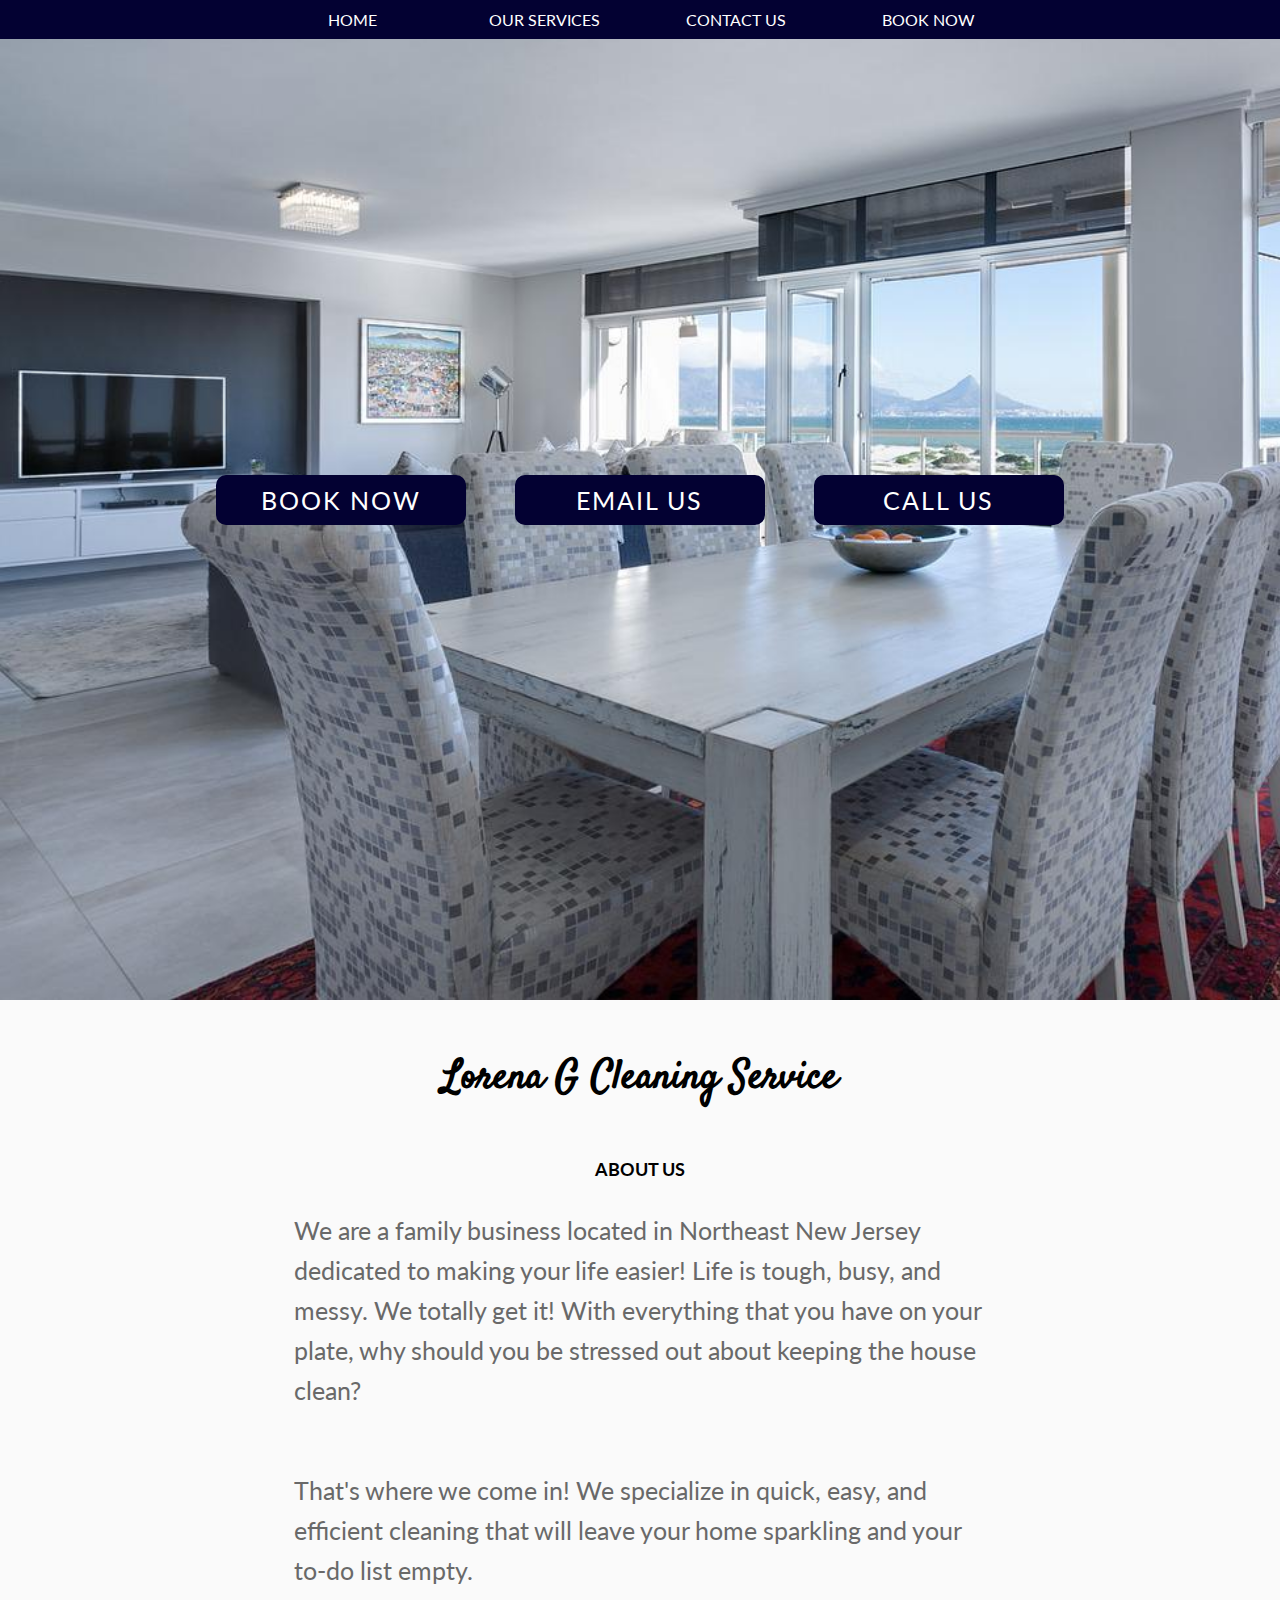
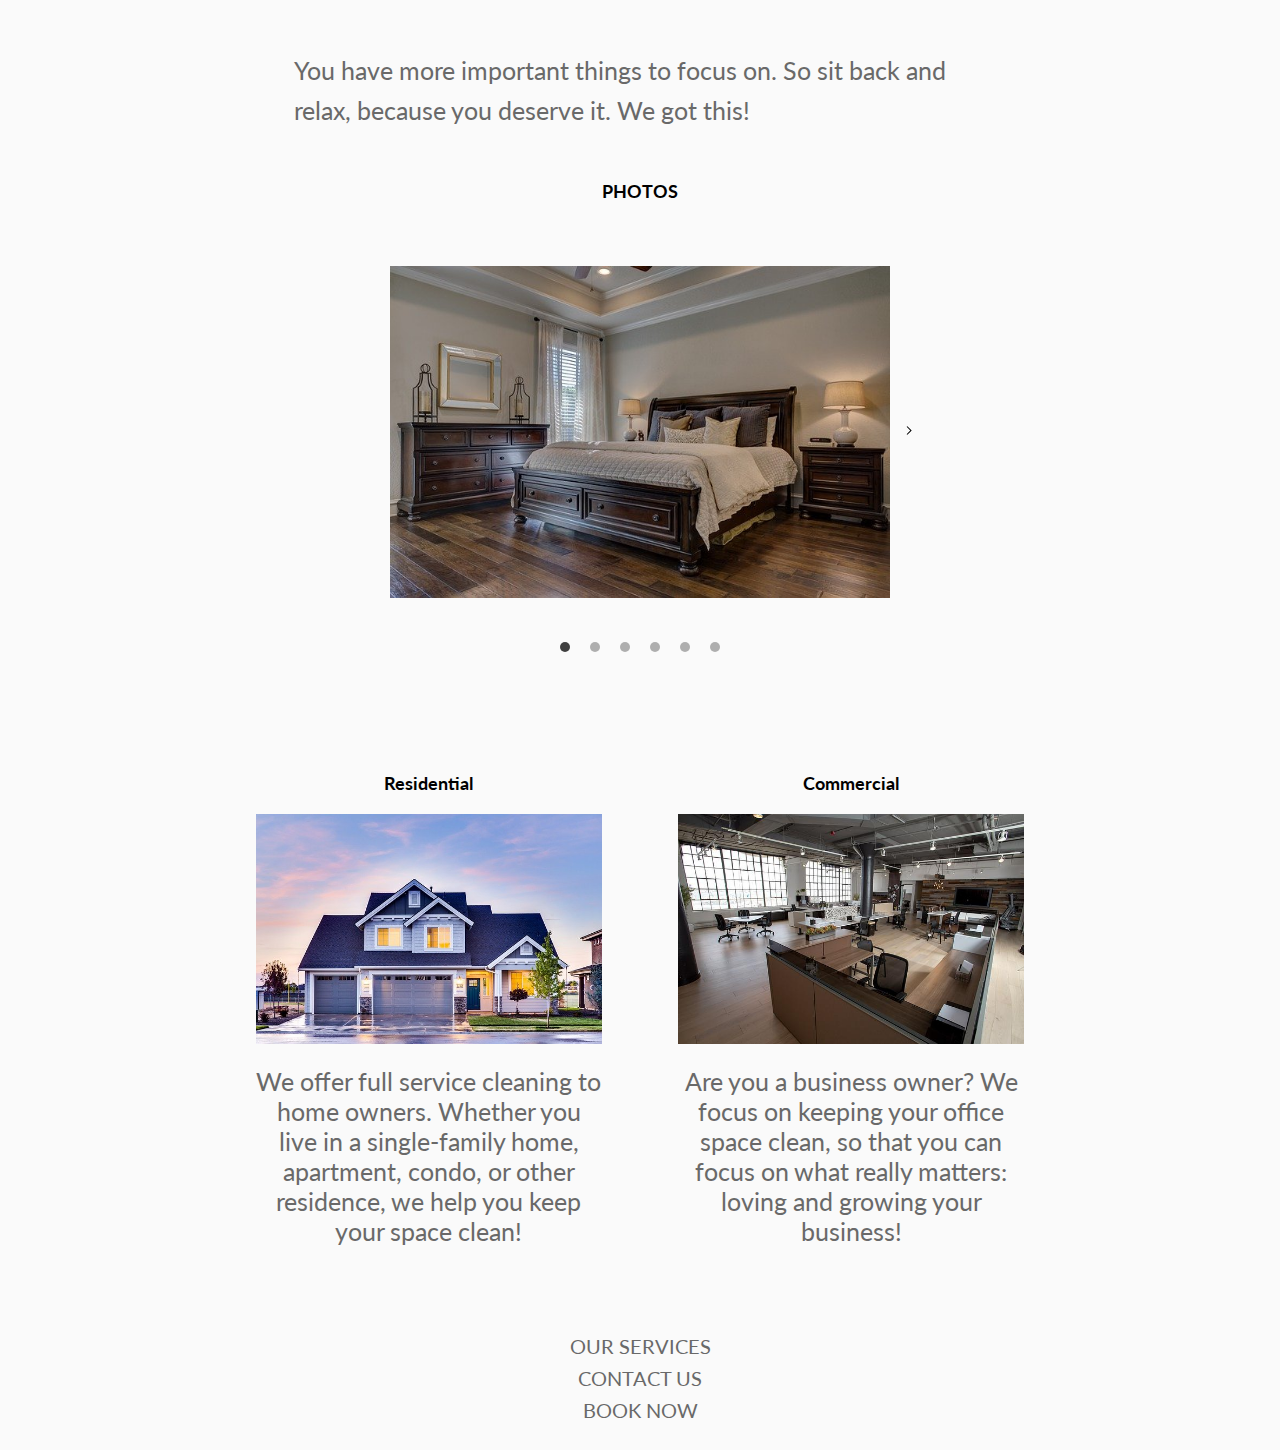
<file: index.html>
<!DOCTYPE html>
<html lang="en" dir="ltr">
  <head>
    <meta charset="utf-8">
    <link rel="preconnect" href="https://fonts.googleapis.com">
    <link rel="preconnect" href="https://fonts.gstatic.com" crossorigin>
    <link href="https://fonts.googleapis.com/css2?family=Lato:ital,wght@0,100;0,400;1,300&family=Merriweather:ital,wght@0,300;0,400;0,700;1,300;1,400;1,700&family=Roboto:ital,wght@0,700;1,400&family=Satisfy&family=Source+Sans+Pro&display=swap" rel="stylesheet">
    <meta name="viewport" content= "width=device-width, initial-scale=1.0">
    <link rel="stylesheet" href="css/style.css">
    <title>Lorena G Cleaning Service</title>
  </head>
  <body>
    <div class="whole-page">
      <nav>
        <ul>
          <a href="index.html"><li>HOME</li></a>
          <a href="services.html"><li>OUR SERVICES</li></a>
          <a href="contact.html"><li>CONTACT US</li></a>
          <a href="calendar.html"><li>BOOK NOW</li></a>
        </ul>
        <!-- <div class="top">
             <a href="#" class="menu_icon"><i class="material-icons">dehaze</i></a>
        </div> -->
      </nav>
      <div class="this-one">
        <!-- <nav>
          <ul>
            <a href="index.html"><li>HOME</li></a>
            <a href="services.html"><li>OUR SERVICES</li></a>
            <a href="contact.html"><li>CONTACT US</li></a>
            <a href="calendar.html"><li>BOOK NOW</li></a>
          </ul>
        </nav> -->
        <section class="main">
          <div id="scroll">
            <a href="calendar.html"><span>BOOK NOW</span></a>
            <a href="contact.html"><span>EMAIL US</span></a>
            <a href="tel:9739802866"><span>CALL US</span></a> <!--9739802866-->
          </div>
        </section>
        <h1 id="site-name">Lorena G Cleaning Service</h1>
        <section class="about-us">
          <div class="card">
            <h2 class="span-card">ABOUT US</h2>
            <p>We are a family business located in Northeast New Jersey dedicated to making your life easier! Life is tough, busy, and messy. We totally get it! With everything that you have on your plate, why should you be stressed out about keeping the house clean?</p>
            <br><br>
            <p>That's where we come in! We specialize in quick, easy, and efficient cleaning that will leave your home sparkling and your to-do list empty.</p>
            <br><br>
            <p>You have more important things to focus on. So sit back and relax, because you deserve it. We got this!</p>
          </div>
        </section>



        <!-- Carousel -->

        <section class="position">
        <div class="gallery">
          <h2 class="photos">PHOTOS</h2>
        </div>
        <div class="gallery-header">
          <div class="carousel">
            <button class="carousel-button carousel-button-left is-hidden"><img src="pics/arrow-left.svg"></button>
            <div class="carousel-track-container">
              <ul class="carousel-track">
                <!-- <li class="carousel-slide current-slide"><span class="services-span">Bathrooms: Scrub, disinfect, rinse toilet. Wipe down and disinfect all hard surfaces.</span><img class="carousel-image" src="pics/bathroom.jpg"></li>
                <li class="carousel-slide"><span class="services-span">Kitchen: Scrub, disinfect, rinse sink and stove top. Wipe down and disinfect all hard surfaces. Sweep and mop floor.</span><img class="carousel-image" src="pics/kitchen.jpg"></li>
                <li class="carousel-slide"><span class="services-span">Carpets: Thoroughly vacuum all desired carpeted areas.</span><img class="carousel-image" src="pics/vacuum.jpg"></li>
                <li class="carousel-slide"><span class="services-span">Testing</span><img class="carousel-image" src="pics/bathroom.jpg"></li>
                <li class="carousel-slide"><span class="services-span">Testing</span><img class="carousel-image" src="pics/kitchen.jpg"></li>
                <li class="carousel-slide"><span class="services-span">Testing</span><img class="carousel-image" src="pics/vacuum.jpg"></li> -->
                <li class="carousel-slide current-slide"><img class="carousel-image" src="pics/carousel-1.jpg"></li>
                <li class="carousel-slide"><img class="carousel-image" src="pics/carousel-2.jpg"></li>
                <li class="carousel-slide"><img class="carousel-image" src="pics/carousel-3.jpg"></li>
                <li class="carousel-slide"><img class="carousel-image" src="pics/carousel-4.jpg"></li>
                <li class="carousel-slide"><img class="carousel-image" src="pics/carousel-5.jpg"></li>
                <li class="carousel-slide"><img class="carousel-image" src="pics/carousel-6.jpg"></li>
              </ul>
            </div>
            <button class="carousel-button carousel-button-right"><img src="pics/arrow-right.svg"></button>

            <div class="carousel-nav">
              <button class="carousel-indicator current-slide"></button>
              <button class="carousel-indicator"></button>
              <button class="carousel-indicator"></button>
              <button class="carousel-indicator"></button>
              <button class="carousel-indicator"></button>
              <button class="carousel-indicator"></button>
            </div>
          </div>
        </div>
        </section>

        <section class="services">
          <div class="services-container">
            <div class="service-type regular-cleaning">
              <h3 class="service-header">Residential</h3>
              <div class="pic-container">
                <img class="service-pic" src="pics/residential.jpg">
              </div>
              <div class="service-description"><p>We offer full service cleaning to home owners. Whether you live in a single-family home, apartment, condo, or other residence, we help you keep your space clean!</p>
              </div>
            </div>
            <div class="service-type deep-cleaning">
              <h3 class="service-header">Commercial</h3>
              <div class="pic-container">
                <img class="service-pic" src="pics/commercial.jpg">
              </div>
              <div class="service-description"><p>Are you a business owner? We focus on keeping your office space clean, so that you can focus on what really matters: loving and growing your business!</p>
              </div>
            </div>
          </div>
        </section>


        <footer>
          <div class="links">
            <ul>
              <li><a href="services.html">OUR SERVICES</a></li>
              <li><a href="contact.html">CONTACT US</a></li>
              <li><a href="calendar.html">BOOK NOW</a></li>
            </ul>
          </div>
        </footer>

      </div>
    </div>
    <script src = "js/main.js"></script>
  </body>
</html>
</file>
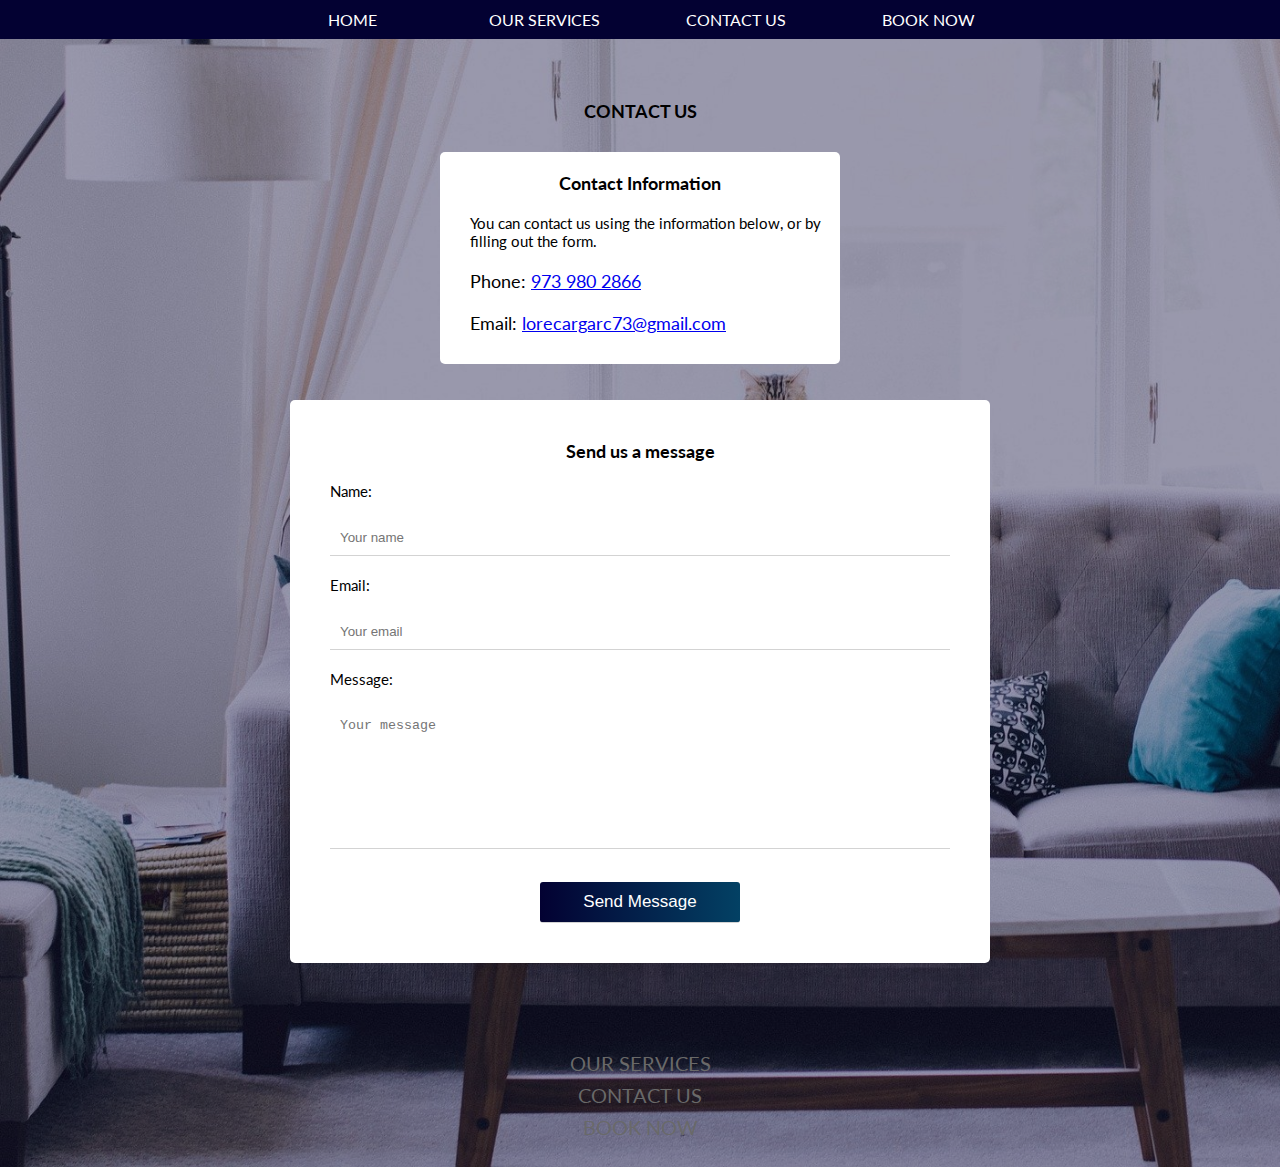
<file: contact.html>
<!DOCTYPE html>
<html lang="en" dir="ltr">
  <head>
    <meta charset="utf-8">
    <link href="https://fonts.googleapis.com/icon?family=Material+Icons" rel="stylesheet">
    <link rel="preconnect" href="https://fonts.googleapis.com">
    <link rel="preconnect" href="https://fonts.gstatic.com" crossorigin>
    <link href="https://fonts.googleapis.com/css2?family=Lato:ital,wght@0,100;0,400;1,300&family=Merriweather:ital,wght@0,300;0,400;0,700;1,300;1,400;1,700&family=Roboto:ital,wght@0,700;1,400&family=Source+Sans+Pro&display=swap" rel="stylesheet">
    <meta name="viewport" content= "width=device-width, initial-scale=1.0">
    <link rel="stylesheet" href="css/style.css">
    <link rel="stylesheet" href="css/contact.css">
    <title>Lorena G Cleaning Service</title>
  </head>
  <body>
    <div class="whole-page">
      <div id="overlay">
      <nav>
        <ul>
          <a href="index.html"><li>HOME</li></a>
          <a href="services.html"><li>OUR SERVICES</li></a>
          <a href="contact.html"><li>CONTACT US</li></a>
          <a href="calendar.html"><li>BOOK NOW</li></a>
        </ul>
      </nav>
      <div class="this-one">


        <section class="contact-page-main">
          <div class="heading">
            <h2 class="span-card">CONTACT US</h2>
          </div>

          <section class="contact-info">
            <div class="contact-info-box">
              <h3>Contact Information</h3>
              <div class="info-item info-header">You can contact us using the information below, or by filling out the form.</div>
              <div class="info-item">Phone: <a href="tel:9739802866">973 980 2866</a></div>
              <div class="info-item">Email: <a href="mailto:lorecargarc73@gmail.com?subject=House Cleaning Inquiry">lorecargarc73@gmail.com</a></div>
            </div>
          </section>


            <form onsubmit="event.preventDefault(); validateForm()" method="POST" netlify>
              <h3>Send us a message</h3>
              <label for="name">Name:</label>
              <input type="text" name="name" id="name" placeholder="Your name">
              <small class="error"></small>

              <label for="email">Email:</label>
              <input type="text" name="email" id="email" placeholder="Your email">
              <small class="error"></small>

              <label for="message">Message:</label>
              <textarea name="message" id="message" placeholder="Your message" rows="8"></textarea>
              <small class="error"></small>

              <div class="center">
                <input type="submit" value="Send Message">
                <p id="success"></p>
              </div>

            </form>


        </section>




        <footer>
          <div class="links">
            <ul>
              <li><a href="services.html">OUR SERVICES</a></li>
              <li><a href="contact.html">CONTACT US</a></li>
              <li><a href="calendar.html">BOOK NOW</a></li>
            </ul>
          </div>
        </footer>
      </div>
      </div>
    </div>
    <script src = "js/contact.js"></script>
  </body>
</html>
</file>
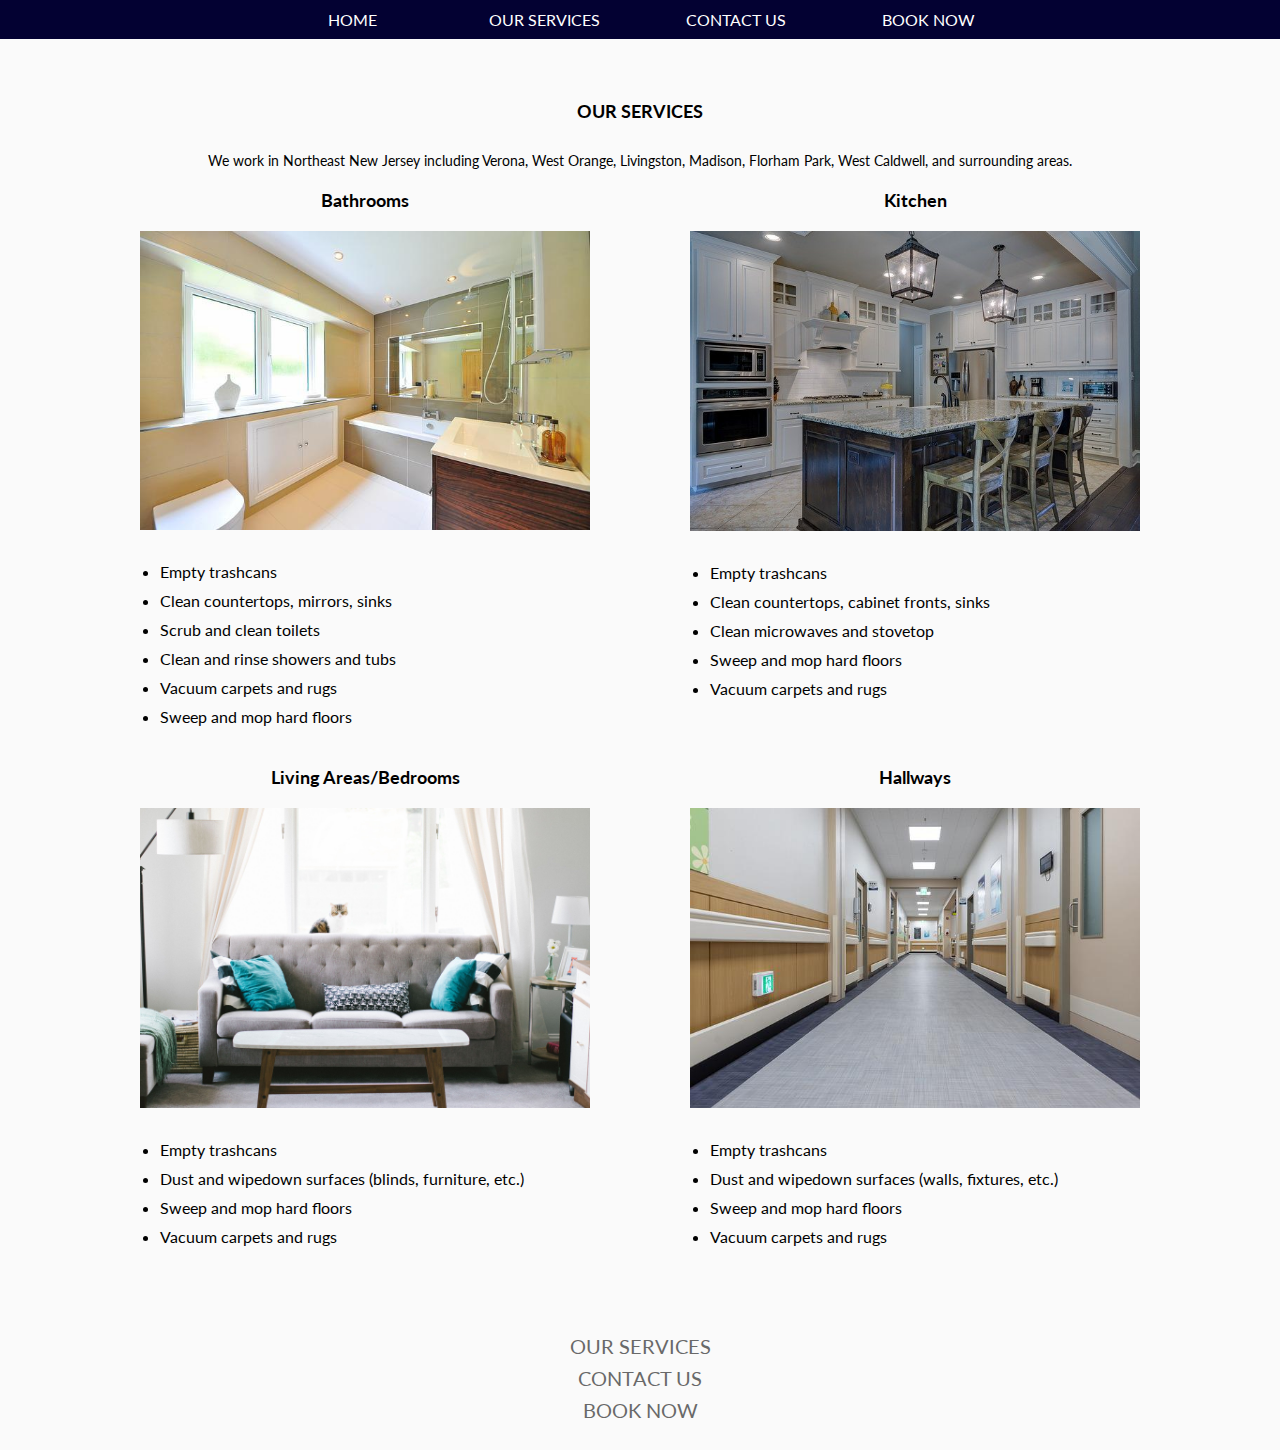
<file: services.html>
<!DOCTYPE html>
<html lang="en" dir="ltr">
  <head>
    <meta charset="utf-8">
    <link href="https://fonts.googleapis.com/icon?family=Material+Icons" rel="stylesheet">
    <link rel="preconnect" href="https://fonts.googleapis.com">
    <link rel="preconnect" href="https://fonts.gstatic.com" crossorigin>
    <link href="https://fonts.googleapis.com/css2?family=Lato:ital,wght@0,100;0,400;1,300&family=Merriweather:ital,wght@0,300;0,400;0,700;1,300;1,400;1,700&family=Roboto:ital,wght@0,700;1,400&family=Source+Sans+Pro&display=swap" rel="stylesheet">
    <meta name="viewport" content= "width=device-width, initial-scale=1.0">
    <link rel="stylesheet" href="css/style.css">
    <link rel="stylesheet" href="css/service.css">
    <title>Lorena G Cleaning Service</title>
  </head>
  <body>
    <div class="whole-page">
      <nav>
        <ul>
          <a href="index.html"><li>HOME</li></a>
          <a href="services.html"><li>OUR SERVICES</li></a>
          <a href="contact.html"><li>CONTACT US</li></a>
          <a href="calendar.html"><li>BOOK NOW</li></a>
        </ul>
      </nav>
      <div class="this-one">


        <section class="service-page-main">
          <section class="service-page-content">
            <div class="heading">
              <h2 class="span-card">OUR SERVICES</h2>
            </div>
            <p>We work in Northeast New Jersey including Verona, West Orange, Livingston, Madison, Florham Park, West Caldwell, and surrounding areas.</p>
            <div id="main-container">
              <div class="cleaning-type-container">
                <h3>Bathrooms</h3>
                <div class="img-container">
                  <img src="pics/bathroom.jpg">
                </div>
                <div class="content-container">
                  <ul class="service-list">
                    <li>Empty trashcans</li>
                    <li>Clean countertops, mirrors, sinks</li>
                    <li>Scrub and clean toilets</li>
                    <li>Clean and rinse showers and tubs</li>
                    <li>Vacuum carpets and rugs</li>
                    <li>Sweep and mop hard floors</li>
                  </ul>
                </div>
              </div>
              <div class="cleaning-type-container">
                <h3>Kitchen</h3>
                <div class="img-container">
                  <img src="pics/kitchen.jpg">
                </div>
                <div class="content-container">
                  <ul class="service-list">
                    <li>Empty trashcans</li>
                    <li>Clean countertops, cabinet fronts, sinks</li>
                    <li>Clean microwaves and stovetop</li>
                    <li>Sweep and mop hard floors</li>
                    <li>Vacuum carpets and rugs</li>
                  </ul>
                </div>
              </div>
              <div class="cleaning-type-container">
                <h3>Living Areas/Bedrooms</h3>
                <div class="img-container">
                  <img src="pics/background-living-room.jpg">
                </div>
                <div class="content-container">
                  <ul class="service-list">
                    <li>Empty trashcans</li>
                    <li>Dust and wipedown surfaces (blinds, furniture, etc.)</li>
                    <li>Sweep and mop hard floors</li>
                    <li>Vacuum carpets and rugs</li>
                  </ul>
                </div>
              </div>
              <div class="cleaning-type-container">
                <h3>Hallways</h3>
                <div class="img-container">
                  <img src="pics/hallways.jpg">
                </div>
                <div class="content-container">
                  <ul class="service-list">
                    <li>Empty trashcans</li>
                    <li>Dust and wipedown surfaces (walls, fixtures, etc.)</li>
                    <li>Sweep and mop hard floors</li>
                    <li>Vacuum carpets and rugs</li>
                  </ul>
                </div>
              </div>
            </div>
          </section>
        </section>





        <footer>
          <div class="links">
            <ul>
              <li><a href="services.html">OUR SERVICES</a></li>
              <li><a href="contact.html">CONTACT US</a></li>
              <li><a href="calendar.html">BOOK NOW</a></li>
            </ul>
          </div>
        </footer>

      </div>
    </div>
  </body>
</html>
</file>
<file: css/style.css>
* {
  margin: 0;
  padding: 0;
  box-sizing: border-box;
}
html {
  font-size: 10px;
  font-family: 'Lato', sans-serif;
}
.whole-page {
  display: flex;
  justify-content: center;
  background: #fafafa;
}

.this-one {
  width: 100%;
  max-width: 2200px;
}

nav {
  position: fixed;
  background: #030132;
  color: white;
  display: flex;
  justify-content: center;
  align-items: center;
  width: 100%;
  z-index: 5;
}


nav ul {
  display: flex;
  justify-content: space-around;
  align-items: center;
  width: 60%;
  font-size: 1.6rem;
}
nav ul a li {
  list-style: none;
}

nav ul a {
  list-style: none;
  cursor: pointer;
  padding: 1rem 0;
  width: 25%;
  text-align: center;
}

nav ul a {
  text-decoration: none;
  color: white;
}

nav ul a:hover {
  /* background: #08089A; */
  color: #1DCBCB;
}


.main {
  display: flex;
  justify-content: center;
  align-items: center;
  width: 100%;
  height: 100rem;
  background-image: url('../pics/dining-room.jpg');
  background-size: cover;
  background-repeat: no-repeat;
}

.main div {
  width: 70%;
  display: flex;
  justify-content: space-around;
}


.main a {
  text-decoration: none;
  font-size: 2.5rem;
  background-color: #030132;
  color: white;
  width: 25rem;
  text-align: center;
  padding: 1rem 0;
  border-radius: 10px;
  letter-spacing: 0.2rem;
  cursor: pointer;
}

.main span:hover,
.main a:hover {
  color: #1DCBCB;
}


.span-card {
  margin: 5rem 0 3rem 0;
  font-size: 1.8rem;
  color: black;
}

.photos {
  font-size: 1.8rem;
  color: black;
}

#site-name {
  width: 100%;
  text-align: center;
  margin-top: 5rem;
  font-size: 4rem;
  font-family: 'Satisfy';
  padding: 0 3rem;
}

.about-us {
  display: flex;
  justify-content: center;
  align-items: center;
  background: #fafafa;
  margin-bottom: 5rem;
}

.card {
  display: flex;
  flex-direction: column;
  align-items: center;
  width: 60%;
  height: 100%;
  color: dimgray;
  font-size: 2.5rem;
}

.service-description p {
  color: dimgray;
  font-size: 2.5rem;
}

.card p {
  line-height: 1.6;
  width: 90%;
  /* opacity: 0.7; */
}

.gallery {
  display: flex;
  justify-content: center;
  margin: 5rem 0 3rem 0;
}

.gallery-header {
  width: 100%;
  height: 50rem;
}


.carousel {
  position: relative;
  height: 100%;
  width: 80%;
  max-height: 40rem;
  max-width: 50rem;
  margin: 0 auto;
  /* border: 1px solid blue; */
}

.carousel-image {
  width: 100%;
  height: 100%;
  object-fit: contain;
  /* border: 1px solid blue; */
}

.carousel-track-container {
  height: 100%;
  position: relative;
  overflow: hidden;
  /* border: 1px solid black; */
}

.carousel-track {
  padding: 0;
  margin: 0;
  list-style: none;
  position: relative;
  height: 100%;
  transition: transform 250ms ease-in;
  /* border: 1px solid blue; */
}

.carousel-slide {
  position: absolute;
  top: 0;
  bottom: 0;
  width: 100%;
  /* border: 1px solid green; */
}

.carousel-button {
  position: absolute;
  top: 50%;
  transform: translateY(-50%);
  background: transparent;
  border: 0;
  cursor: pointer;
}

.carousel-button-left {
  left: -25px;
}

.carousel-button-right {
  right: -25px;
}

.carousel-button img {
  width: 12px;
}

.carousel-nav {
  /* border: 1px solid red; */
  display: flex;
  justify-content: center;
  padding: 10px 0;
}

.carousel-indicator {
  border: 0;
  border-radius: 50%;
  width: 1rem;
  height: 1rem;
  background: rgba(0,0,0,0.3);
  margin: 0 10px;
  cursor: pointer;
}

.carousel-indicator.current-slide {
  background: rgba(0,0,0,0.75);
}

.is-hidden {
  display: none;
}


.arrow-image {
  height: 300px;
  width: 300px;
}

.services {
  width: 100%;
  display: flex;
  justify-content: center;
  margin-bottom: 10rem;
  margin-top: -10rem;
}

.services-container {
  width: 60%;
  display: flex;
  justify-content: space-between;
}

.service-type {
  width: 45%;
  height: 100%;
  /* border: 1px solid red; */
}

.service-pic {
  height: 100%;
  width: 100%;
}

.service-description {
  margin-top: 2rem;
  font-size: 1.5rem;
  text-align: center;
}

.service-header {
  text-align: center;
  font-size: 1.8rem;
  color: black;
  padding: 2rem 0;
}



/* .services-span {
  font-size: 1.8rem;
  color: dimgray;
  width: 100%;
  border: 1px solid red;
} */

footer {
  /* height: 20rem; */
  width: 100%;
  position: relative;
  top: -20px;
  font-size: 2rem;
  display: flex;
  justify-content: center;
  align-items: center;
  margin-top: 5rem;
}

footer ul {
  list-style: none;
  text-align: center;
}

footer ul li {
  margin-top: 0.8rem;
}

footer ul li:last-child {
  margin-bottom: 0.8rem;
}

footer a {
  text-decoration: none;
  color: dimgray;
}

footer a:hover {
  color: black;
}

.position {
  margin-bottom: 12rem;
}

/* .pic-container {
  width: 50%;
  height: 50%;
} */




@media screen and (max-width: 1200px) {

  .main div {
    width: 80%;
    flex-direction: column;
    justify-content: space-around;
    align-items: center;
    margin-bottom: 10rem;
  }

  .main div a {
    margin-top: 10rem;
  }


  .main span {
    margin-top: 10rem;
  }

  .card {
    width: 90%;
  }

  .services-container {
    width: 80%;
  }

}

@media screen and (max-width: 786px) {
  nav {
    flex-direction: column;
  }

  nav ul {
    width: 100%;
    flex-direction: column;
  }
  nav ul a {
    width: 100%;
  }
  .carousel {
    height: 30rem;
  }
  .services-container {
    width: 70%;
    flex-direction: column;
    align-items: center;
  }
  .service-type {
    margin-bottom: 5rem;
    width: 100%;
    height: 48%;
  }

}
</file>
<file: css/contact.css>
.whole-page {
  background-image: url('../pics/background-living-room.jpg');
  background-repeat: no-repeat;
  background-size: cover;
}

#overlay {
  width: 100%;
  background: rgba(3,1,50,0.4);
}

.span-card {
  width: 100%;
  text-align: center;
}

.contact-page-main {
  margin: 10rem 0;
}

.contact-info {
  width: 100%;
  display: flex;
  justify-content: center;
  font-size: 1.8rem;
}

.contact-info-box {
  width: 90%;
  max-width: 400px;
  background: white;
  display: flex;
  flex-direction: column;
  justify-content: center;
  align-items: flex-start;
  border-radius: 5px;
}

.info-item {
  margin-top: 2rem;
  margin-left: 3rem;
}

.info-item:last-child {
  margin-bottom: 3rem;
}

.info-header {
  font-size: 1.5rem;
}

form {
  max-width: 700px;
  width: 90%;
  background: white;
  margin: 4vh auto 0 auto;
  padding: 40px;
  border-radius: 5px;
  box-sizing: border-box;
  font-size: 1.5rem;
}

.contact-info-box h3 {
  margin-top: 2rem;
}

label {
  display: block;
  margin: 20px 0;
}

input, textarea {
  width: 100%;
  padding: 10px;
  box-sizing: border-box;
  outline: none;
  resize: none;
  border: none;
  border-bottom: 1px solid #d3d3d3;
}

input[type="text"]:focus, input[type="email"]:focus, textarea:focus {
  border-bottom: 1px solid rgb(3,65,100);
}


textarea::-webkit-scrollbar {
  width: 4px;
}
textarea::-webkit-scrollbar-thumb {
  background-color: rgb(3,65,100);
}

.center {
  text-align: center;
}

input[type="submit"] {
  margin-top: 30px;
  width: 90%;
  max-width: 200px;
  background: linear-gradient(to right, rgb(3,1,50), rgb(3,65,100));
  color: white;
  font-size: 1.7rem;
  cursor: pointer;
  border-radius: 3px;
}

.error {
  color: red;
}

.error-border {
  border-bottom: 1px solid red;
}

#success {
  color: #28a745;
}

form h3,
.contact-info-box h3 {
  width: 100%;
  text-align: center;
  font-size: 1.8rem;
}


@media screen and (max-width: 786px) {
  .contact-page-main {
    margin: 20rem 0;
  }
}
</file>
<file: css/service.css>
.service-page-main {
  display: flex;
  justify-content: center;
  margin: 5rem 0;
  min-width: 100%;
  /* border: 1px solid red; */
}

.service-page-content {
  display: flex;
  justify-content: center;
  width: 100%;
  flex-wrap: wrap;
  /* border: 1px solid blue; */
}

.heading {
  width: 100%;
  text-align: center;
}

p {
  width: 100%;
  text-align: center;
  font-size: 1.4rem;
}

#main-container {
  width: 90%;
  max-width: 1000px;
  display: flex;
  justify-content: space-between;
  /* border: 1px solid red; */
  flex-wrap: wrap;
}

.cleaning-type-container {
  /* border: 3px solid green; */
  width: 45%;
  display: flex;
  flex-direction: column;
  align-items: center;
}

h3 {
  font-size: 1.8rem;
  margin: 2rem 0;
}

.content-container {
  width: 100%;
  padding: 1rem;
  margin-top: 1rem;
  /* border: 3px solid yellow; */
}

.img-container img {
  width: 100%;
  object-fit: cover;
  /* border: 3px solid lightblue; */
}

.img-container {
  width: 100%;
  /* border: 3px solid purple; */
}


.service-list li {
  font-size: 1.6rem;
  margin: 1rem 0 1rem 1rem;

}

footer {
  margin-top: 8rem;
}

@media screen and (max-width: 786px) {
  .service-page-main {
    margin: 15rem 0;
  }

  #main-container {
    flex-direction: column;
    align-items: center;
  }

  .cleaning-type-container {
    margin-bottom: 3rem;
    width: 80%;
  }
}
</file>
